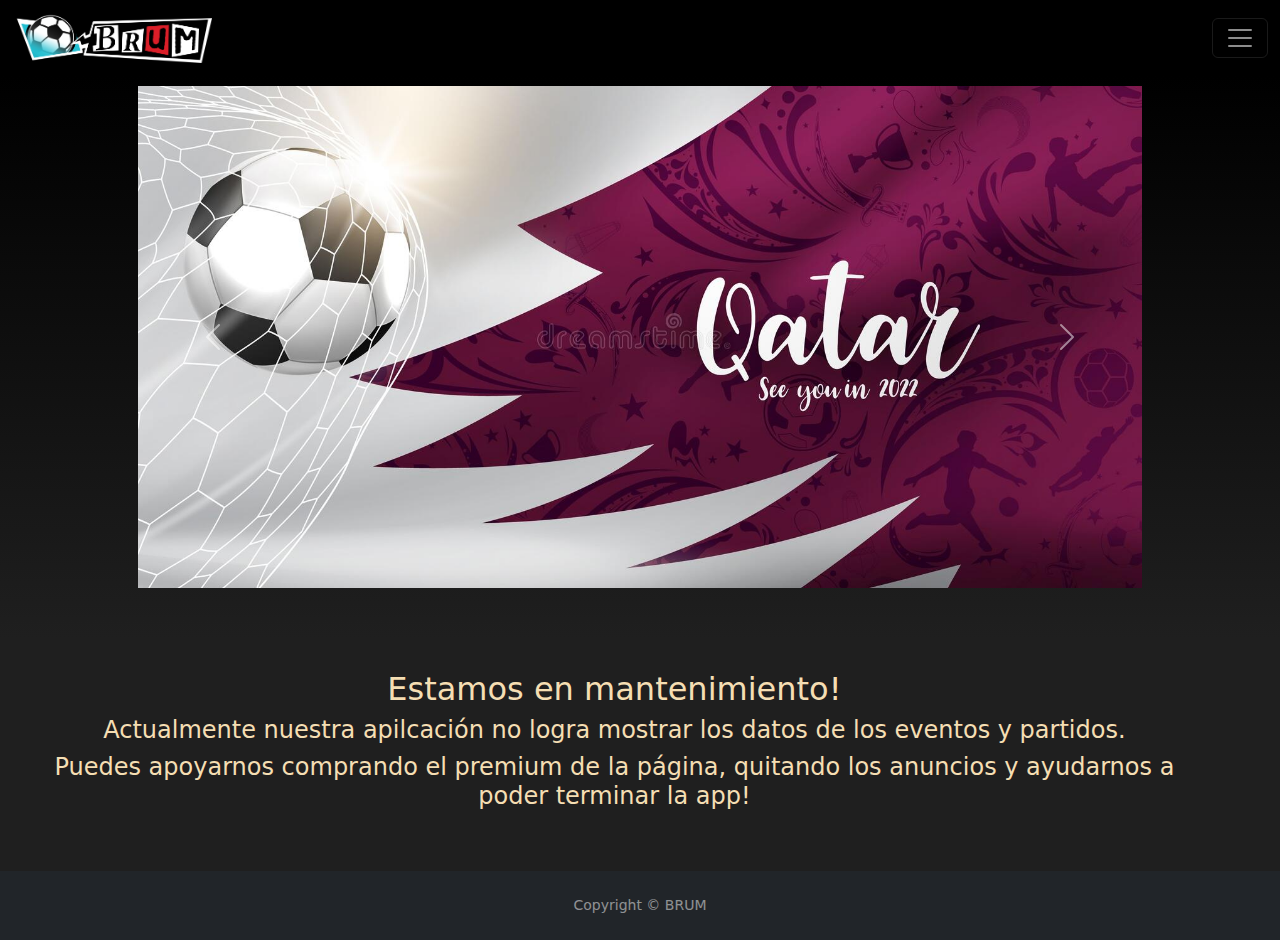
<file: vista/index.html>
<html>

<head>

  <title> BRUM </title>
  <meta charset="utf-8">
  <meta http-equiv="X-UA-Compatible" content="IE=edge">
  <meta name="viewport" content="width=device-width, initial-scale=1.0">
  <link rel="icon" type="image/x-icon" href="../assets/brum_imgs/FAVICON.png">
  <link rel="stylesheet" href="../lib/custom_styles/styleind.css">
  <link rel="stylesheet" href="../lib/css/bootstrap.min.css">

</head>


<body>

  <header>
    <nav class="navbar navbar-dark">
      <div class="container-fluid">
        <a class="navbar-brand" href="index.html">
          <img src="../assets/brum_imgs/logo.png" class="logo" alt="logo">
        </a>
        <button class="navbar-toggler" type="button" data-bs-toggle="offcanvas" data-bs-target="#offcanvasDarkNavbar"
          aria-controls="offcanvasDarkNavbar">
          <span class="navbar-toggler-icon"></span>
        </button>
        <div class="offcanvas offcanvas-end text-bg-dark" tabindex="-1" id="offcanvasDarkNavbar"
          aria-labelledby="offcanvasDarkNavbarLabel">
          <div class="offcanvas-header">
            <h5 class="offcanvas-title" id="offcanvasDarkNavbarLabel">BRUM</h5>
            <button type="button" class="btn-close btn-close-white" data-bs-dismiss="offcanvas"
              aria-label="Close"></button>
          </div>
          <div class="offcanvas-body">
            <ul class="navbar-nav justify-content-end flex-grow-1 pe-3">

              <div id="registrado" class="registrado">


              </div>
              <div id="reg2" class="">


                <li class="nav-item navhov">
                  <a class="nav-link" href="login.html">Iniciar sesion</a>
                 </li>
                 <li class="nav-item navhov">
                   <a class="nav-link" href="registration.html">Registrarse</a>
                    </li>


              </div>
              <hr>

              <li class="nav-item navhov">
                <a class="nav-link" href="#">INICIO</a>

                <li class="nav-item navhov">
                  <a class="nav-link" href="../vistaEn/index.html"><img style="width: 64px; height: 32px;"  src="../assets/brum_imgs/eng.png" alt="eng"></a>
                </li>

              </li>
              <li class="nav-item navhov">
                <a class="nav-link" href="comprar.html">COMPRAR PREMIUM</a>
              </li>
              <li class="nav-item navhov">
                <a class="nav-link" href="allevents.html">Todos los eventos</a>
              </li>
            </ul>
          </div>
        </div>
      </div>
    </nav>
  </header>


  <div class="inicio">

    <div class="novedades">

      <div id="carouselExampleFade" class="carousel slide carousel-fade" data-bs-ride="carousel">
        <div class="carousel-inner">
          <div class="carousel-item active">
            <img src="../assets/testimg/foto3.jpg" class="d-block w-100" alt="...">
          </div>
          <div class="carousel-item">
            <img src="../assets/testimg/foto2.jpg" class="d-block w-100" alt="...">
          </div>
          <div class="carousel-item">
            <img src="../assets/testimg/foto1.jpg" class="d-block w-100" alt="...">
          </div>
        </div>
        <button class="carousel-control-prev" type="button" data-bs-target="#carouselExampleFade" data-bs-slide="prev">
          <span class="carousel-control-prev-icon" aria-hidden="true"></span>
          <span class="visually-hidden">Previous</span>
        </button>
        <button class="carousel-control-next" type="button" data-bs-target="#carouselExampleFade" data-bs-slide="next">
          <span class="carousel-control-next-icon" aria-hidden="true"></span>
          <span class="visually-hidden">Next</span>
        </button>
      </div>

    </div>

  </div>

  <div class="principal">

    <div id="eventosmostrados" class="eventosmostrados">


    <h2> Estamos en mantenimiento! </h2>
    <h4>Actualmente nuestra apilcación no logra mostrar los datos de los eventos y partidos.</h4>
    <h4>Puedes apoyarnos comprando el premium de la página, quitando los anuncios y ayudarnos a poder terminar la app!</h4>
    

      
    </div>
    <div id="ads" class="ads">


      

    </div>

    <div class="sticky-footer">
      <footer id="sticky-footer" class="flex-shrink-0 py-4 bg-dark text-white-50">
        <div class="container text-center">
          <small>Copyright &copy; BRUM</small>
        </div>
      </footer>
    </div>

  </div>




  <script src="https://ajax.googleapis.com/ajax/libs/jquery/3.5.1/jquery.min.js"></script>
  <!-- Popper JS -->
  <script src="https://cdnjs.cloudflare.com/ajax/libs/popper.js/1.16.0/umd/popper.min.js"></script>
  <script src="../lib/js/bootstrap.min.js"></script>

  

  <script src="../modelo/adsload.js"></script>
  

  <script src="../modelo/session.js"></script>

</body>



</html>
</file>
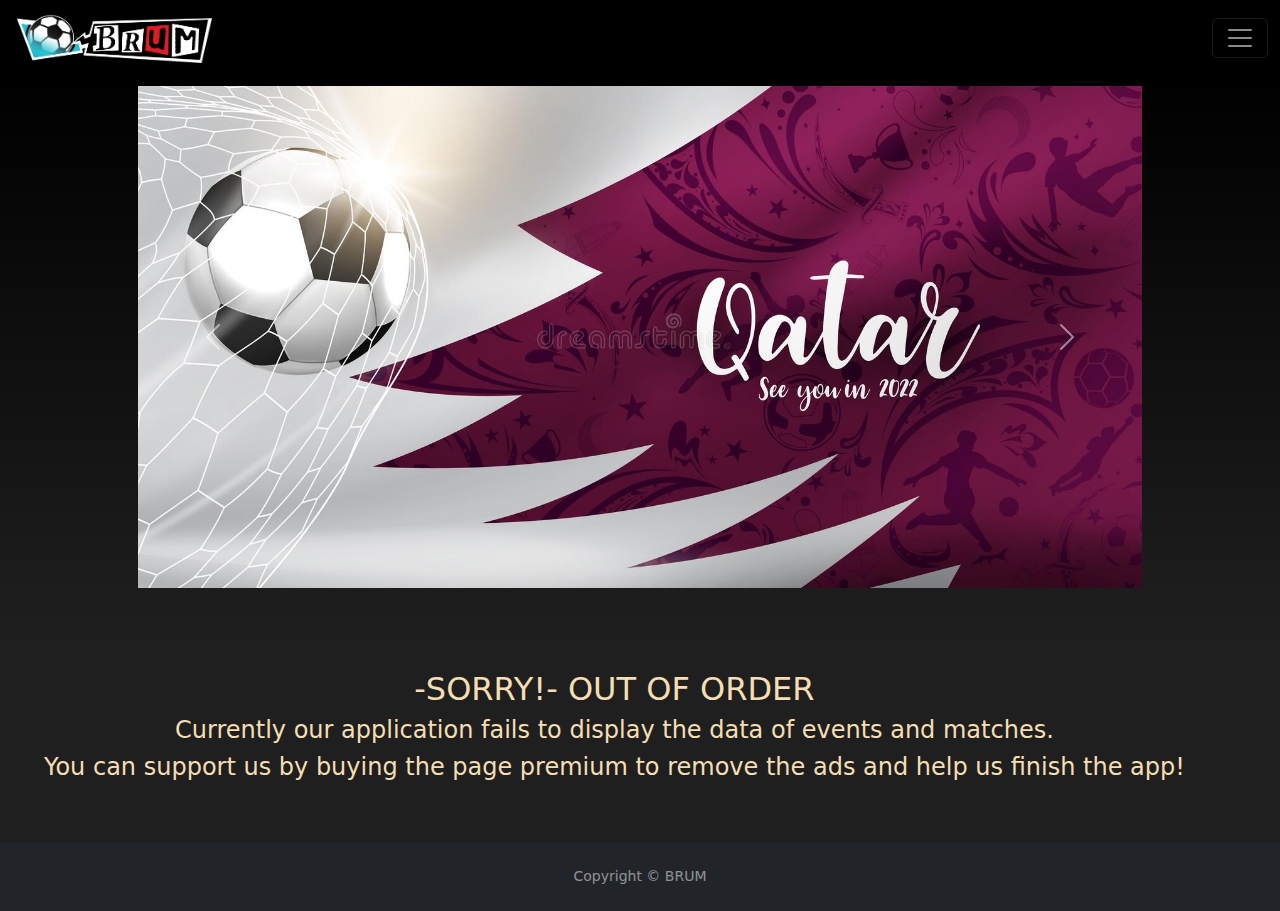
<file: vistaEn/index.html>
<html>

<head>

  <title> BRUM </title>
  <meta charset="utf-8">
  <meta http-equiv="X-UA-Compatible" content="IE=edge">
  <meta name="viewport" content="width=device-width, initial-scale=1.0">
  <link rel="icon" type="image/x-icon" href="../assets/brum_imgs/FAVICON.png">
  
  
  <link rel="stylesheet" href="../lib/custom_styles/styleind.css">
  <link rel="stylesheet" href="../lib/css/bootstrap.min.css">

</head>


<body>

  <header>
    <nav class="navbar navbar-dark">
      <div class="container-fluid">
        <a class="navbar-brand" href="index.html">
          <img src="../assets/brum_imgs/logo.png" class="logo" alt="logo">
        </a>
        <button class="navbar-toggler" type="button" data-bs-toggle="offcanvas" data-bs-target="#offcanvasDarkNavbar"
          aria-controls="offcanvasDarkNavbar">
          <span class="navbar-toggler-icon"></span>
        </button>
        <div class="offcanvas offcanvas-end text-bg-dark" tabindex="-1" id="offcanvasDarkNavbar"
          aria-labelledby="offcanvasDarkNavbarLabel">
          <div class="offcanvas-header">
            <h5 class="offcanvas-title" id="offcanvasDarkNavbarLabel">BRUM</h5>
            <button type="button" class="btn-close btn-close-white" data-bs-dismiss="offcanvas"
              aria-label="Close"></button>
          </div>
          <div class="offcanvas-body">
            <ul class="navbar-nav justify-content-end flex-grow-1 pe-3">

              <div id="registrado" class="registrado">



              </div>
              <div id="reg2" class="">


                <li class="nav-item navhov">
                  <a class="nav-link" href="login.html">Login</a>
                 </li>
                 <li class="nav-item navhov">
                   <a class="nav-link" href="registration.html">Sign Up</a>
                    </li>


              </div>
              <hr>


              <li class="nav-item navhov">
                <a class="nav-link" href="#">START</a>
              </li>

              <li class="nav-item navhov">
                <a class="nav-link" href="../vista/index.html"><img style="width: 64px; height: 32px;"  src="../assets/brum_imgs/esp.png" alt="eng"></a>
              </li>

              <li class="nav-item navhov">
                <a class="nav-link" href="comprar.html">GET PREMIUM!</a>
              </li>
              <li class="nav-item navhov">
                <a class="nav-link" href="allevents.html">All events</a>
              </li>
            </ul>
          </div>
        </div>
      </div>
    </nav>
  </header>


  <div class="inicio">

    <div class="novedades">

      <div id="carouselExampleFade" class="carousel slide carousel-fade" data-bs-ride="carousel">
        <div class="carousel-inner">
          <div class="carousel-item active">
            <img src="../assets/testimg/foto3.jpg" class="d-block w-100" alt="...">
          </div>
          <div class="carousel-item">
            <img src="../assets/testimg/foto2.jpg" class="d-block w-100" alt="...">
          </div>
          <div class="carousel-item">
            <img src="../assets/testimg/foto1.jpg" class="d-block w-100" alt="...">
          </div>
        </div>
        <button class="carousel-control-prev" type="button" data-bs-target="#carouselExampleFade" data-bs-slide="prev">
          <span class="carousel-control-prev-icon" aria-hidden="true"></span>
          <span class="visually-hidden">Previous</span>
        </button>
        <button class="carousel-control-next" type="button" data-bs-target="#carouselExampleFade" data-bs-slide="next">
          <span class="carousel-control-next-icon" aria-hidden="true"></span>
          <span class="visually-hidden">Next</span>
        </button>
      </div>

    </div>

  </div>

  <div class="principal">

    <div id="eventosmostrados" class="eventosmostrados">


     
      <h2> -SORRY!- OUT OF ORDER</h2>
      <h4>Currently our application fails to display the data of events and matches.</h4>
      <h4>You can support us by buying the page premium to remove the ads and help us finish the app!</h4>
    

      
    </div>
    <div id="ads" class="ads">


      

    </div>

    <div class="sticky-footer">
      <footer id="sticky-footer" class="flex-shrink-0 py-4 bg-dark text-white-50">
        <div class="container text-center">
          <small>Copyright &copy; BRUM</small>
        </div>
      </footer>
    </div>

  </div>




  <script src="https://ajax.googleapis.com/ajax/libs/jquery/3.5.1/jquery.min.js"></script>
  <!-- Popper JS -->
  <script src="https://cdnjs.cloudflare.com/ajax/libs/popper.js/1.16.0/umd/popper.min.js"></script>
  <script src="../lib/js/bootstrap.min.js"></script>

  

  <script src="../modelo/adsload.js"></script>
  

  <script src="../modelo/session.js"></script>

</body>


</html>
</file>
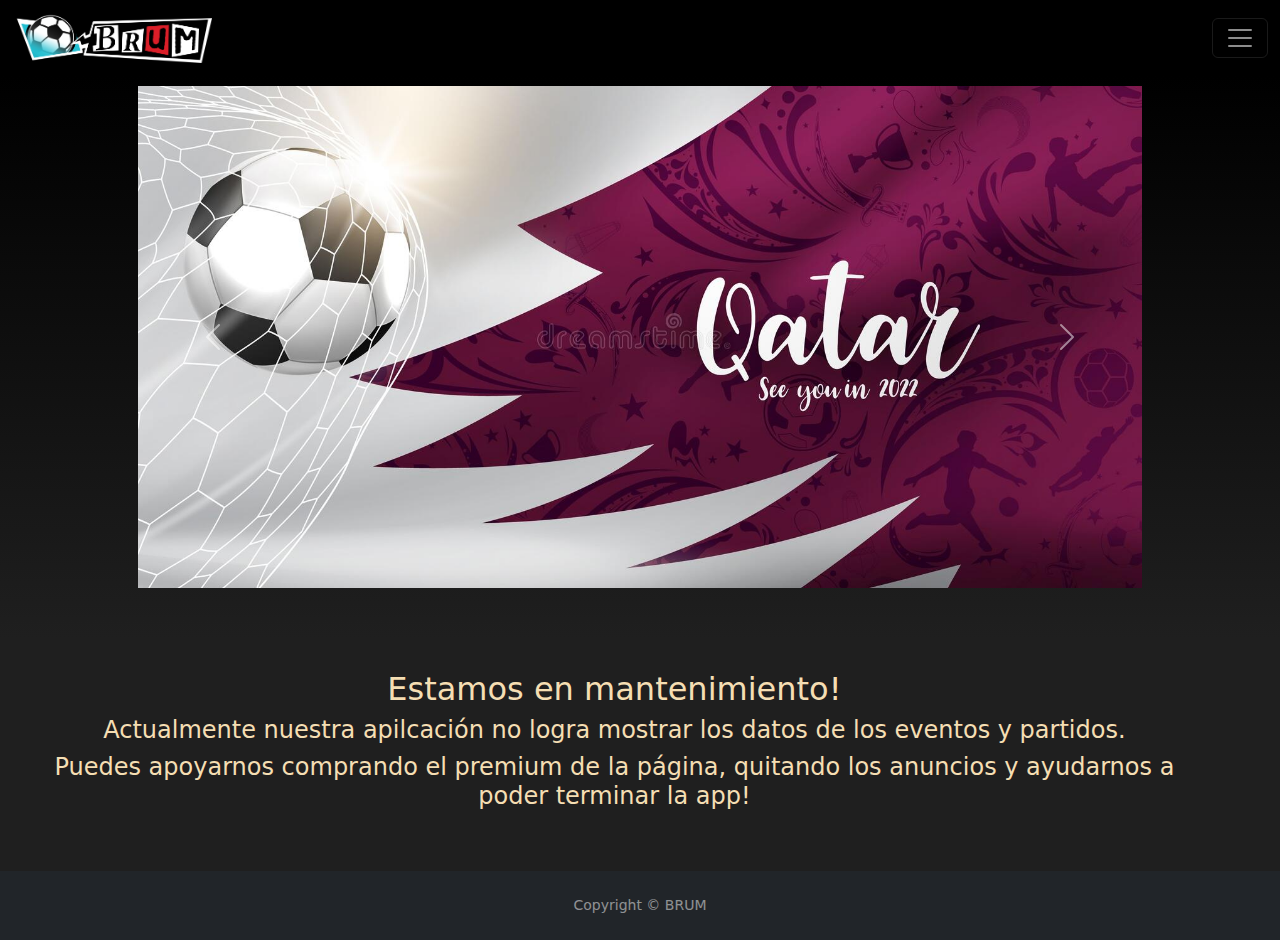
<file: vista/allevents.html>
<html>

<head>

  <title> BRUM </title>
  <meta charset="utf-8">
  <meta http-equiv="X-UA-Compatible" content="IE=edge">
  <meta name="viewport" content="width=device-width, initial-scale=1.0">
  <link rel="icon" type="image/x-icon" href="../assets/brum_imgs/FAVICON.png">
  <link rel="stylesheet" href="../lib/custom_styles/styleind.css">
  <link rel="stylesheet" href="../lib/css/bootstrap.min.css">

</head>


<body>

  <header>
    <nav class="navbar navbar-dark">
      <div class="container-fluid">
        <a class="navbar-brand" href="index.html">
          <img src="../assets/brum_imgs/logo.png" class="logo" alt="logo">
        </a>
        <button class="navbar-toggler" type="button" data-bs-toggle="offcanvas" data-bs-target="#offcanvasDarkNavbar"
          aria-controls="offcanvasDarkNavbar">
          <span class="navbar-toggler-icon"></span>
        </button>
        <div class="offcanvas offcanvas-end text-bg-dark" tabindex="-1" id="offcanvasDarkNavbar"
          aria-labelledby="offcanvasDarkNavbarLabel">
          <div class="offcanvas-header">
            <h5 class="offcanvas-title" id="offcanvasDarkNavbarLabel">BRUM</h5>
            <button type="button" class="btn-close btn-close-white" data-bs-dismiss="offcanvas"
              aria-label="Close"></button>
          </div>
          <div class="offcanvas-body">
            <ul class="navbar-nav justify-content-end flex-grow-1 pe-3">

              <div id="registrado" class="registrado">



              </div>
              <div id="reg2" class="">


                <li class="nav-item navhov">
                  <a class="nav-link" href="login.html">Iniciar sesion</a>
                 </li>
                 <li class="nav-item navhov">
                   <a class="nav-link" href="registration.html">Registrarse</a>
                    </li>


              </div>
              <hr>

              <li class="nav-item navhov">
                <a class="nav-link" href="#">INICIO</a>
              </li>
              <li class="nav-item navhov">
                <a class="nav-link" href="../vistaEn/index.html"><img style="width: 64px; height: 32px;"  src="../assets/brum_imgs/eng.png" alt="eng"></a>
              </li>
              <li class="nav-item navhov">
                <a class="nav-link" href="comprar.html">COMPRAR PREMIUM</a>
              </li>
              <li class="nav-item navhov">
                <a class="nav-link" href="allevents.html">Todos los eventos</a>
              </li>
            </ul>
          </div>
        </div>
      </div>
    </nav>
  </header>


  <div class="inicio">

    <div class="novedades">

      <div id="carouselExampleFade" class="carousel slide carousel-fade" data-bs-ride="carousel">
        <div class="carousel-inner">
          <div class="carousel-item active">
            <img src="../assets/testimg/foto3.jpg" class="d-block w-100" alt="...">
          </div>
          <div class="carousel-item">
            <img src="../assets/testimg/foto2.jpg" class="d-block w-100" alt="...">
          </div>
          <div class="carousel-item">
            <img src="../assets/testimg/foto1.jpg" class="d-block w-100" alt="...">
          </div>
        </div>
        <button class="carousel-control-prev" type="button" data-bs-target="#carouselExampleFade" data-bs-slide="prev">
          <span class="carousel-control-prev-icon" aria-hidden="true"></span>
          <span class="visually-hidden">Previous</span>
        </button>
        <button class="carousel-control-next" type="button" data-bs-target="#carouselExampleFade" data-bs-slide="next">
          <span class="carousel-control-next-icon" aria-hidden="true"></span>
          <span class="visually-hidden">Next</span>
        </button>
      </div>

    </div>

  </div>

  <div class="principal">

    <div id="eventosmostrados" class="eventosmostrados">


    
      <h2> Estamos en mantenimiento! </h2>
      <h4>Actualmente nuestra apilcación no logra mostrar los datos de los eventos y partidos.</h4>
      <h4>Puedes apoyarnos comprando el premium de la página, quitando los anuncios y ayudarnos a poder terminar la app!</h4>

      
    </div>
    <div id="ads" class="ads">


      

    </div>

    <div class="sticky-footer">
      <footer id="sticky-footer" class="flex-shrink-0 py-4 bg-dark text-white-50">
        <div class="container text-center">
          <small>Copyright &copy; BRUM</small>
        </div>
      </footer>
    </div>

  </div>




  <script src="https://ajax.googleapis.com/ajax/libs/jquery/3.5.1/jquery.min.js"></script>
  <!-- Popper JS -->
  <script src="https://cdnjs.cloudflare.com/ajax/libs/popper.js/1.16.0/umd/popper.min.js"></script>
  <script src="../lib/js/bootstrap.min.js"></script>

  

  <script src="../modelo/adsload.js"></script>

  <script src="../modelo/session.js"></script>

</body>



</html>
</file>
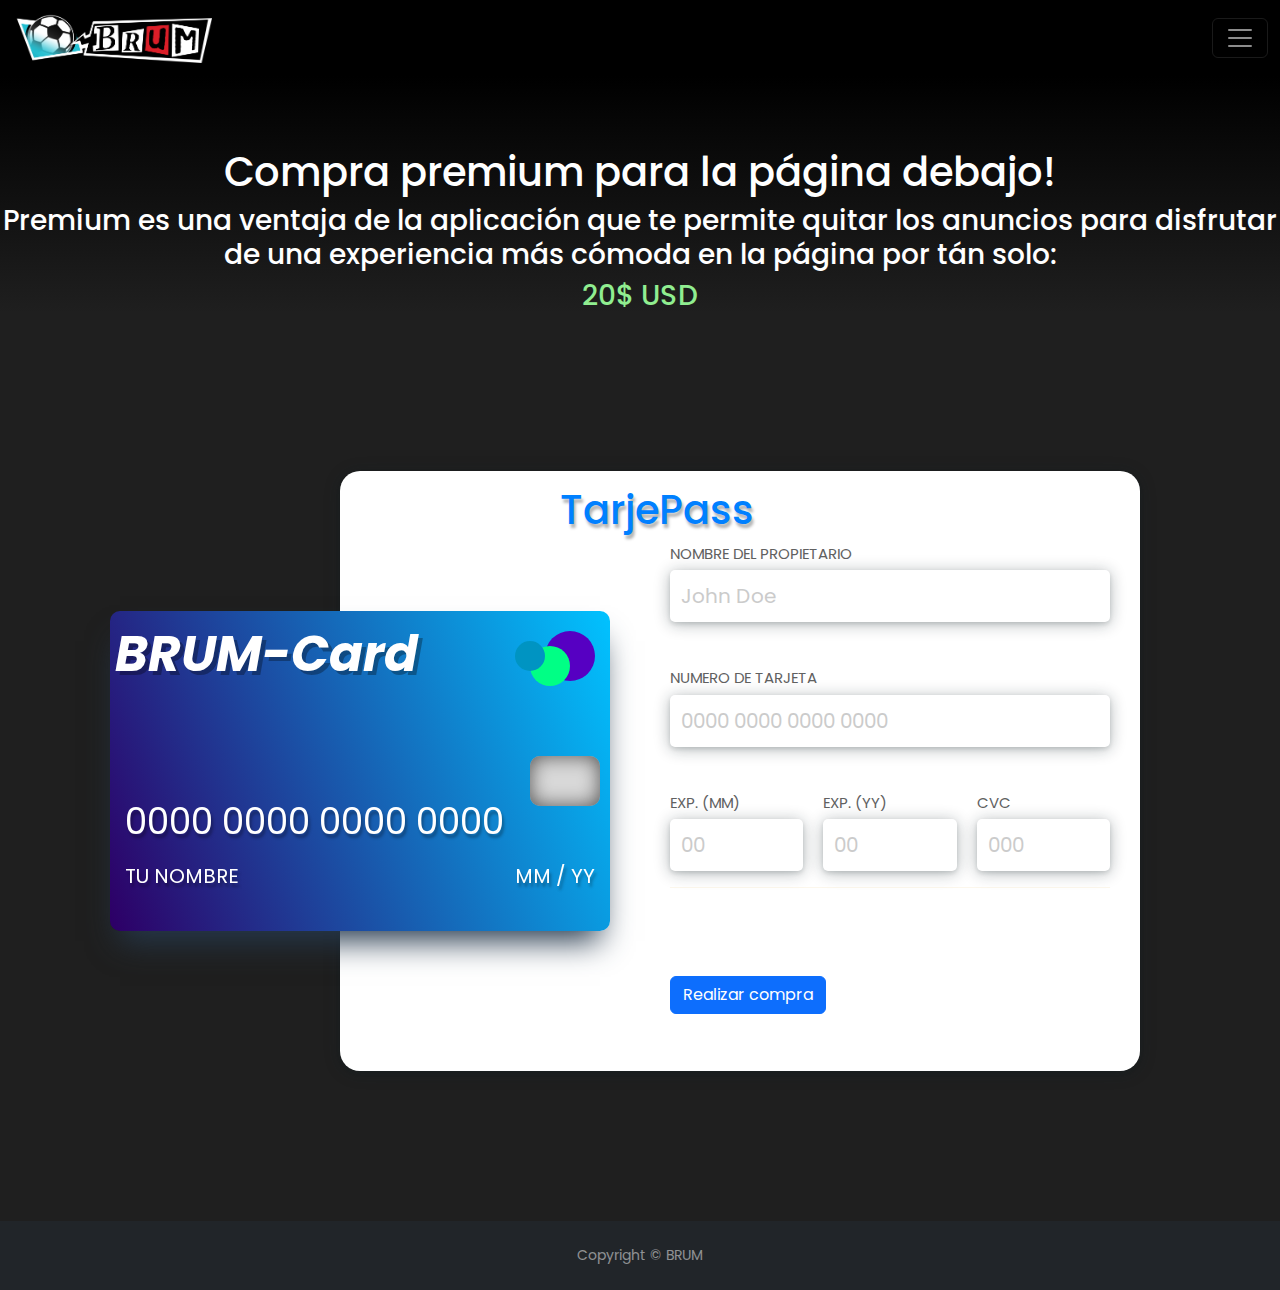
<file: vista/comprar.html>
<html>

<head>

  <title> BRUM </title>
  <meta charset="utf-8">
  <meta http-equiv="X-UA-Compatible" content="IE=edge">
  <meta name="viewport" content="width=device-width, initial-scale=1.0">
  <link rel="icon" type="image/x-icon" href="../assets/brum_imgs/FAVICON.png">
  <link rel="stylesheet" href="../lib/custom_styles/comprar.css">
  <link rel="stylesheet" href="../lib/custom_styles/styleind.css">
  <link rel="stylesheet" href="../lib/css/bootstrap.min.css">

</head>


<body>

  <header>
    <nav class="navbar navbar-dark">
      <div class="container-fluid">
        <a class="navbar-brand" href="index.html">
          <img src="../assets/brum_imgs/logo.png" class="logo" alt="logo">
        </a>
        <button class="navbar-toggler" type="button" data-bs-toggle="offcanvas" data-bs-target="#offcanvasDarkNavbar"
          aria-controls="offcanvasDarkNavbar">
          <span class="navbar-toggler-icon"></span>
        </button>
        <div class="offcanvas offcanvas-end text-bg-dark" tabindex="-1" id="offcanvasDarkNavbar"
          aria-labelledby="offcanvasDarkNavbarLabel">
          <div class="offcanvas-header">
            <h5 class="offcanvas-title" id="offcanvasDarkNavbarLabel">BRUM</h5>
            <button type="button" class="btn-close btn-close-white" data-bs-dismiss="offcanvas"
              aria-label="Close"></button>
          </div>
          <div class="offcanvas-body">
            <ul class="navbar-nav justify-content-end flex-grow-1 pe-3">

              <div id="registrado" class="registrado">



              </div>

              <div id="reg2" class="">


                <li class="nav-item navhov">
                  <a class="nav-link" href="login.html">Iniciar sesion</a>
                 </li>
                 <li class="nav-item navhov">
                   <a class="nav-link" href="registration.html">Registrarse</a>
                    </li>


              </div>

              <hr>

              <li class="nav-item navhov">
                <a class="nav-link" href="#">INICIO</a>
              </li>
              <li class="nav-item navhov">
                <a class="nav-link" href="../vistaEn/index.html"><img style="width: 64px; height: 32px;"  src="../assets/brum_imgs/eng.png" alt="eng"></a>
              </li>
              <li class="nav-item navhov">
                <a class="nav-link" href="comprar.php">COMPRAR PREMIUM</a>
              </li>
              <li class="nav-item navhov">
                <a class="nav-link" href="allevents.php">Todos los eventos</a>
              </li>
            </ul>
          </div>
        </div>
      </div>
    </nav>
  </header>


  <div class="inicio">


    <br>
    <br>
    <br>
    <h1 style="color: white; text-align: center;">Compra premium para la página debajo!</h1>
    <h3 style="color: white; text-align: center;">Premium es una ventaja de la aplicación que te permite quitar los anuncios para disfrutar
       de una experiencia más cómoda en la página por tán solo: </h3><h3 style="color: lightgreen; text-align: center;">20$ USD</h3>
    
  </div>

  <div id="mostrar" class="mostrar">

    
  </div>

  <div class="principal">
    <div class="tarjeta">
      <div class="cc__main__container">
        <div class="form__container">
          <h1 class="header">TarjePass</h1>

          <div class="card__main">
            <div class="Front_card">
              <div class="top_card">
                <span class="visa">BRUM-Card</span>
                <div class="logo">
                  <span></span>
                  <span></span>
                  <span></span>
                </div>
              </div>
              <div class="middle_card">
                <span class="chip"></span>
                <div class="card_number">0000 0000 0000 0000</div>
              </div>
              <div class="bottom_card">
                <div class="card_info">
                  <div class="card_holder_name">Tu nombre</div>
                </div>
                <div class="card_info">
                  <div class="card_holder_info">
                    <span class="expire_month">MM</span>
                    <span>/</span>
                    <span class="expire_year">YY</span>
                  </div>
                </div>
              </div>
            </div>
            <div class="back_card">
              <div class="top_card">
                <span class="black_strip"></span>
                <div class="cvc_strip">
                  <span class="cvc_number">000</span>
                </div>
              </div>
              <div class="bottom_card">
                <div class="flex">
                  <span class="sticker"></span>
                  <div class="logo1">
                    <span></span>
                    <span></span>
                    <span></span>
                  </div>
                </div>
              </div>
            </div>

          </div>
          <form  method="post">
            <div class="inputBox">
              <span>nombre del propietario</span>
              <input type="text" maxlength="30" class="card-holder-input" placeholder="John Doe" required/>
            </div>
            <div class="inputBox">
              <span>numero de tarjeta</span>
              <input type="text" maxlength="16" class="card-number-input" placeholder="0000 0000 0000 0000" required/>
            </div>

            <div class="multi__box">
              <div class="inputBox">
                <span>exp. (MM)</span>
                <input type="text" maxlength="2" class="card-month-input" placeholder="00" required/>
              </div>
              <div class="inputBox">
                <span>exp. (YY)</span>
                <input type="text" maxlength="2" class="card-year-input" placeholder="00" required/>
              </div>
              <div class="inputBox">
                <span>CVC</span>
                <input type="text" maxlength="3" class="card-cvc-input" placeholder="000" required/>
              </div>
            </div>
               

              <hr>
              <br>
              <br>
              <br>
         
              <input type="button" class="btn btn-primary" name="formC" id="formC" value="Realizar compra">
             

          </form>
        </div>
      </div>

    </div>

    <div class="sticky-footer">
      <footer id="sticky-footer" class="flex-shrink-0 py-4 bg-dark text-white-50">
        <div class="container text-center">
          <small>Copyright &copy; BRUM</small>
        </div>
      </footer>
    </div>

  </div>




  <script src="https://ajax.googleapis.com/ajax/libs/jquery/3.5.1/jquery.min.js"></script>
  <!-- Popper JS -->
  <script src="https://cdnjs.cloudflare.com/ajax/libs/popper.js/1.16.0/umd/popper.min.js"></script>
  <script src="../lib/js/bootstrap.min.js"></script>
  <script src="../modelo/session.js"></script>
  <script src="../modelo/sessionCom.js"></script>

  <script src="../lib/customjs/compraf.js"></script>



</body>



</html>
</file>
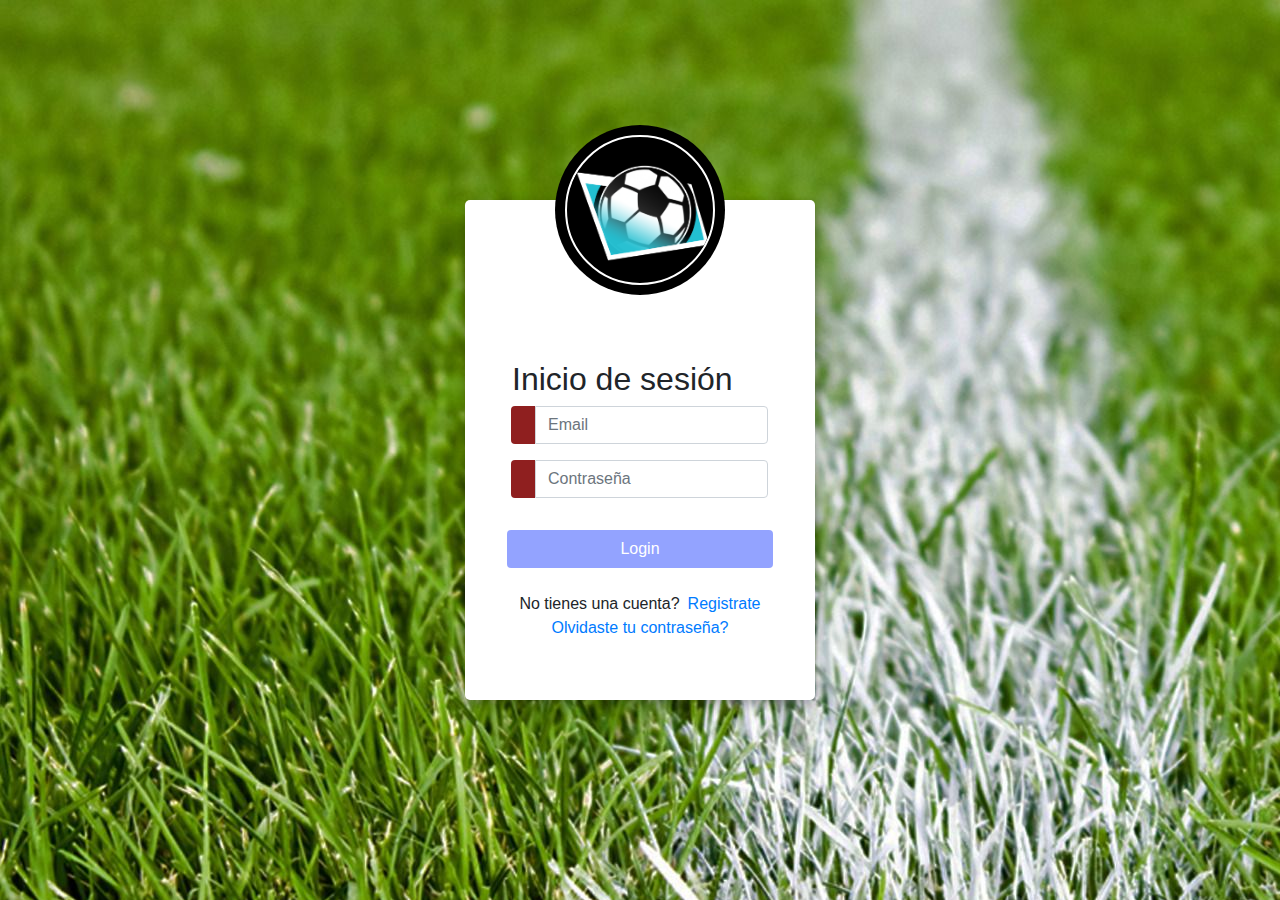
<file: vista/login.html>
<!DOCTYPE html>
<html>

<head>
	<title>BRUM Login</title>

	<meta charset="UTF-8" lang="es"> 

	<link rel="icon" type="image/x-icon" href="../assets/brum_imgs/FAVICON.png">
	<link rel="stylesheet" type="text/css" href="https://stackpath.bootstrapcdn.com/bootstrap/4.3.1/css/bootstrap.min.css">
	<link rel="stylesheet" href="https://use.fontawesome.com/releases/v5.8.1/css/all.css" integrity="sha384-50oBUHEmvpQ+1lW4y57PTFmhCaXp0ML5d60M1M7uH2+nqUivzIebhndOJK28anvf" crossorigin="anonymous">
	
	<link rel="stylesheet" type="text/css" href="../lib/custom_styles/styleslog.css">
</head>

<body>
	<div class="container h-100">
		<div class="d-flex justify-content-center h-100">
			<div class="user_card">
				<div class="d-flex justify-content-center">
					<div class="brand_logo_container">
						<img src="../assets/brum_imgs/FAVICON.png" class="brand_logo" alt="Logo de brum">
					</div>
				</div>
				<div class="d-flex justify-content-center form_container">
					
					<form>
					<h2>Inicio de sesión</h2>
						<div class="input-group mb-3">
							<div class="input-group-append">
								<span class="input-group-text"><i class="fas fa-user"></i></span>
							</div>
							<input type="text" name="username" id="username" placeholder="Email" class="form-control input_user" required>
						</div>
						<div class="input-group mb-2">
							<div class="input-group-append">
								<span class="input-group-text"><i class="fas fa-key"></i></span>
							</div>
							<input type="password" name="password" id="password" placeholder="Contraseña" class="form-control input_pass" required>
						</div>
						<div class="form-group">
						
						</div>
				</div>
				<div class="d-flex justify-content-center mt-3 login_container">
					<button type="button" name="button" id="login" class="btn login_btn">Login</button>
				</div>
				</form>
				<div class="mt-4">
					<div class="d-flex justify-content-center links">
						No tienes una cuenta? <a href="registration.php" class="ml-2">Registrate</a>
					</div>
					<div class="d-flex justify-content-center">
						<a href="#">Olvidaste tu contraseña?</a>
					</div>
				</div>
			</div>
		</div>
	</div>
	<script src="http://code.jquery.com/jquery-3.3.1.min.js" integrity="sha256-FgpCb/KJQlLNfOu91ta32o/NMZxltwRo8QtmkMRdAu8=" crossorigin="anonymous"></script>
	<script type="text/javascript" src="https://stackpath.bootstrapcdn.com/bootstrap/4.3.1/js/bootstrap.min.js"></script>
	<script src="../modelo/session.js"></script>
	
	<script>
		$(function() {
			$('#login').click(function(e) {

				var valid = this.form.checkValidity();

				if (valid) {
					var username = $('#username').val();
					var password = $('#password').val();
				}

				e.preventDefault();

				$.ajax({
					type: 'POST',
					url: '../users/jslogin.php',
					data: {
						username: username,
						password: password
					},
					success: function(data) {
						alert(data);
						if ($.trim(data) === "Ingresado correctamente") {
							setTimeout(' window.location.href =  "index.html"', 1);
						}
					},
					error: function(data) {
						alert('')
						
					}
				});

			});
		});
	</script>
</body>

</html>
</file>
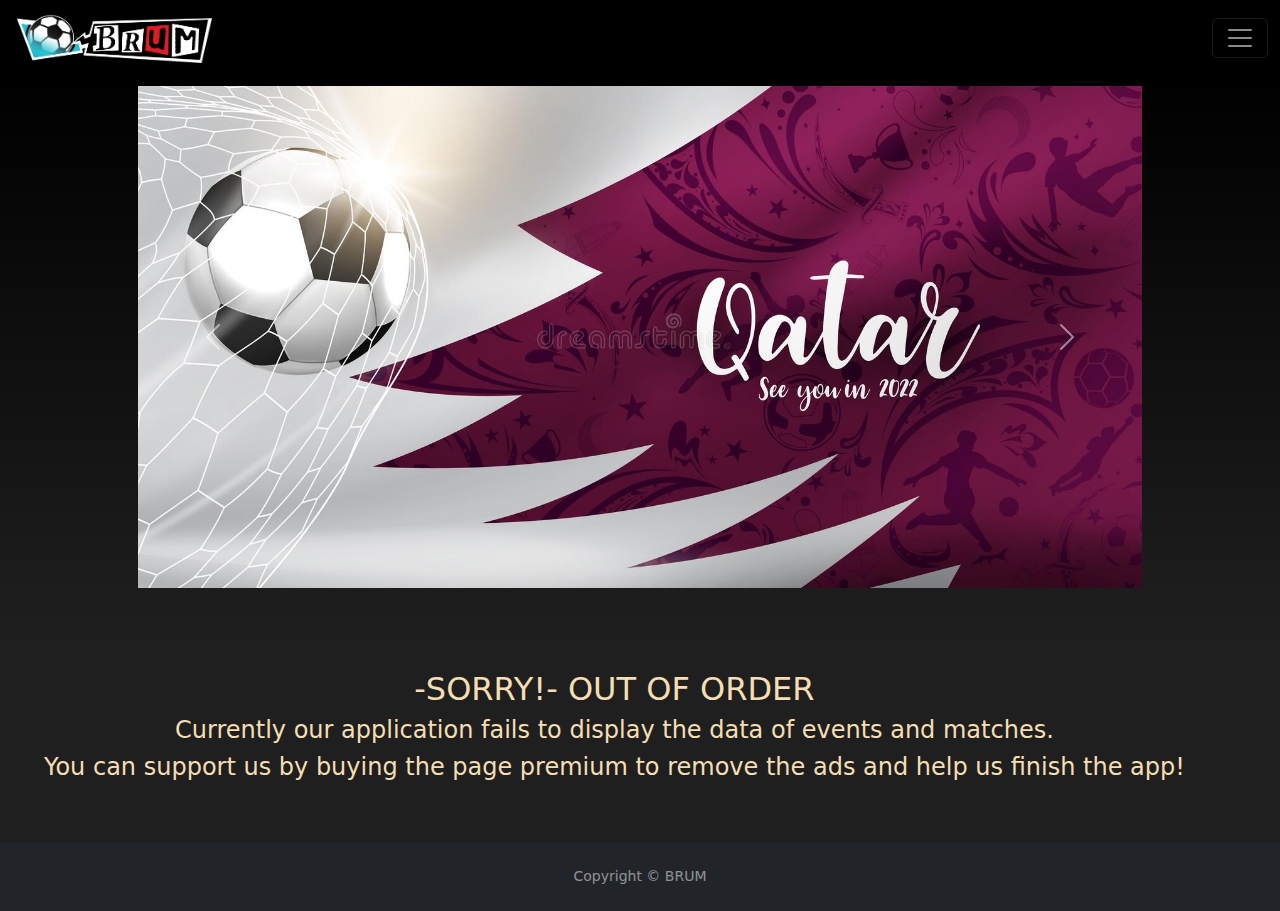
<file: vistaEn/allevents.html>
<html>

<head>

  <title> BRUM </title>
  <meta charset="utf-8">
  <meta http-equiv="X-UA-Compatible" content="IE=edge">
  <meta name="viewport" content="width=device-width, initial-scale=1.0">
  <link rel="icon" type="image/x-icon" href="../assets/brum_imgs/FAVICON.png">
  <link rel="stylesheet" href="../lib/custom_styles/styleind.css">
  <link rel="stylesheet" href="../lib/css/bootstrap.min.css">

</head>


<body>

  <header>
    <nav class="navbar navbar-dark">
      <div class="container-fluid">
        <a class="navbar-brand" href="index.html">
          <img src="../assets/brum_imgs/logo.png" class="logo" alt="logo">
        </a>
        <button class="navbar-toggler" type="button" data-bs-toggle="offcanvas" data-bs-target="#offcanvasDarkNavbar"
          aria-controls="offcanvasDarkNavbar">
          <span class="navbar-toggler-icon"></span>
        </button>
        <div class="offcanvas offcanvas-end text-bg-dark" tabindex="-1" id="offcanvasDarkNavbar"
          aria-labelledby="offcanvasDarkNavbarLabel">
          <div class="offcanvas-header">
            <h5 class="offcanvas-title" id="offcanvasDarkNavbarLabel">BRUM</h5>
            <button type="button" class="btn-close btn-close-white" data-bs-dismiss="offcanvas"
              aria-label="Close"></button>
          </div>
          <div class="offcanvas-body">
            <ul class="navbar-nav justify-content-end flex-grow-1 pe-3">

              <div id="registrado" class="registrado">



              </div>
              <div id="reg2" class="">


                <li class="nav-item navhov">
                  <a class="nav-link" href="login.html">Login</a>
                 </li>
                 <li class="nav-item navhov">
                   <a class="nav-link" href="registration.html">Sign Up</a>
                    </li>


              </div>


              <hr>

              <li class="nav-item navhov">
                <a class="nav-link" href="#">START</a>
              </li>
              <li class="nav-item navhov">
                <a class="nav-link" href="../vista/index.html"><img style="width: 64px; height: 32px;"  src="../assets/brum_imgs/esp.png" alt="eng"></a>
              </li>
              <li class="nav-item navhov">
                <a class="nav-link" href="comprar.html">GET PREMIUM</a>
              </li>
              <li class="nav-item navhov">
                <a class="nav-link" href="allevents.html">ALL EVENTS</a>
              </li>
            </ul>
          </div>
        </div>
      </div>
    </nav>
  </header>


  <div class="inicio">

    <div class="novedades">

      <div id="carouselExampleFade" class="carousel slide carousel-fade" data-bs-ride="carousel">
        <div class="carousel-inner">
          <div class="carousel-item active">
            <img src="../assets/testimg/foto3.jpg" class="d-block w-100" alt="...">
          </div>
          <div class="carousel-item">
            <img src="../assets/testimg/foto2.jpg" class="d-block w-100" alt="...">
          </div>
          <div class="carousel-item">
            <img src="../assets/testimg/foto1.jpg" class="d-block w-100" alt="...">
          </div>
        </div>
        <button class="carousel-control-prev" type="button" data-bs-target="#carouselExampleFade" data-bs-slide="prev">
          <span class="carousel-control-prev-icon" aria-hidden="true"></span>
          <span class="visually-hidden">Previous</span>
        </button>
        <button class="carousel-control-next" type="button" data-bs-target="#carouselExampleFade" data-bs-slide="next">
          <span class="carousel-control-next-icon" aria-hidden="true"></span>
          <span class="visually-hidden">Next</span>
        </button>
      </div>

    </div>

  </div>

  <div class="principal">

    <div id="eventosmostrados" class="eventosmostrados">


    
      <h2> -SORRY!- OUT OF ORDER</h2>
      <h4>Currently our application fails to display the data of events and matches.</h4>
      <h4>You can support us by buying the page premium to remove the ads and help us finish the app!</h4>

      
    </div>
    <div id="ads" class="ads">


      

    </div>

    <div class="sticky-footer">
      <footer id="sticky-footer" class="flex-shrink-0 py-4 bg-dark text-white-50">
        <div class="container text-center">
          <small>Copyright &copy; BRUM</small>
        </div>
      </footer>
    </div>

  </div>




  <script src="https://ajax.googleapis.com/ajax/libs/jquery/3.5.1/jquery.min.js"></script>
  <!-- Popper JS -->
  <script src="https://cdnjs.cloudflare.com/ajax/libs/popper.js/1.16.0/umd/popper.min.js"></script>
  <script src="../lib/js/bootstrap.min.js"></script>

  

  <script src="../modelo/adsload.js"></script>

  <script src="../modelo/session.js"></script>

</body>



</html>
</file>
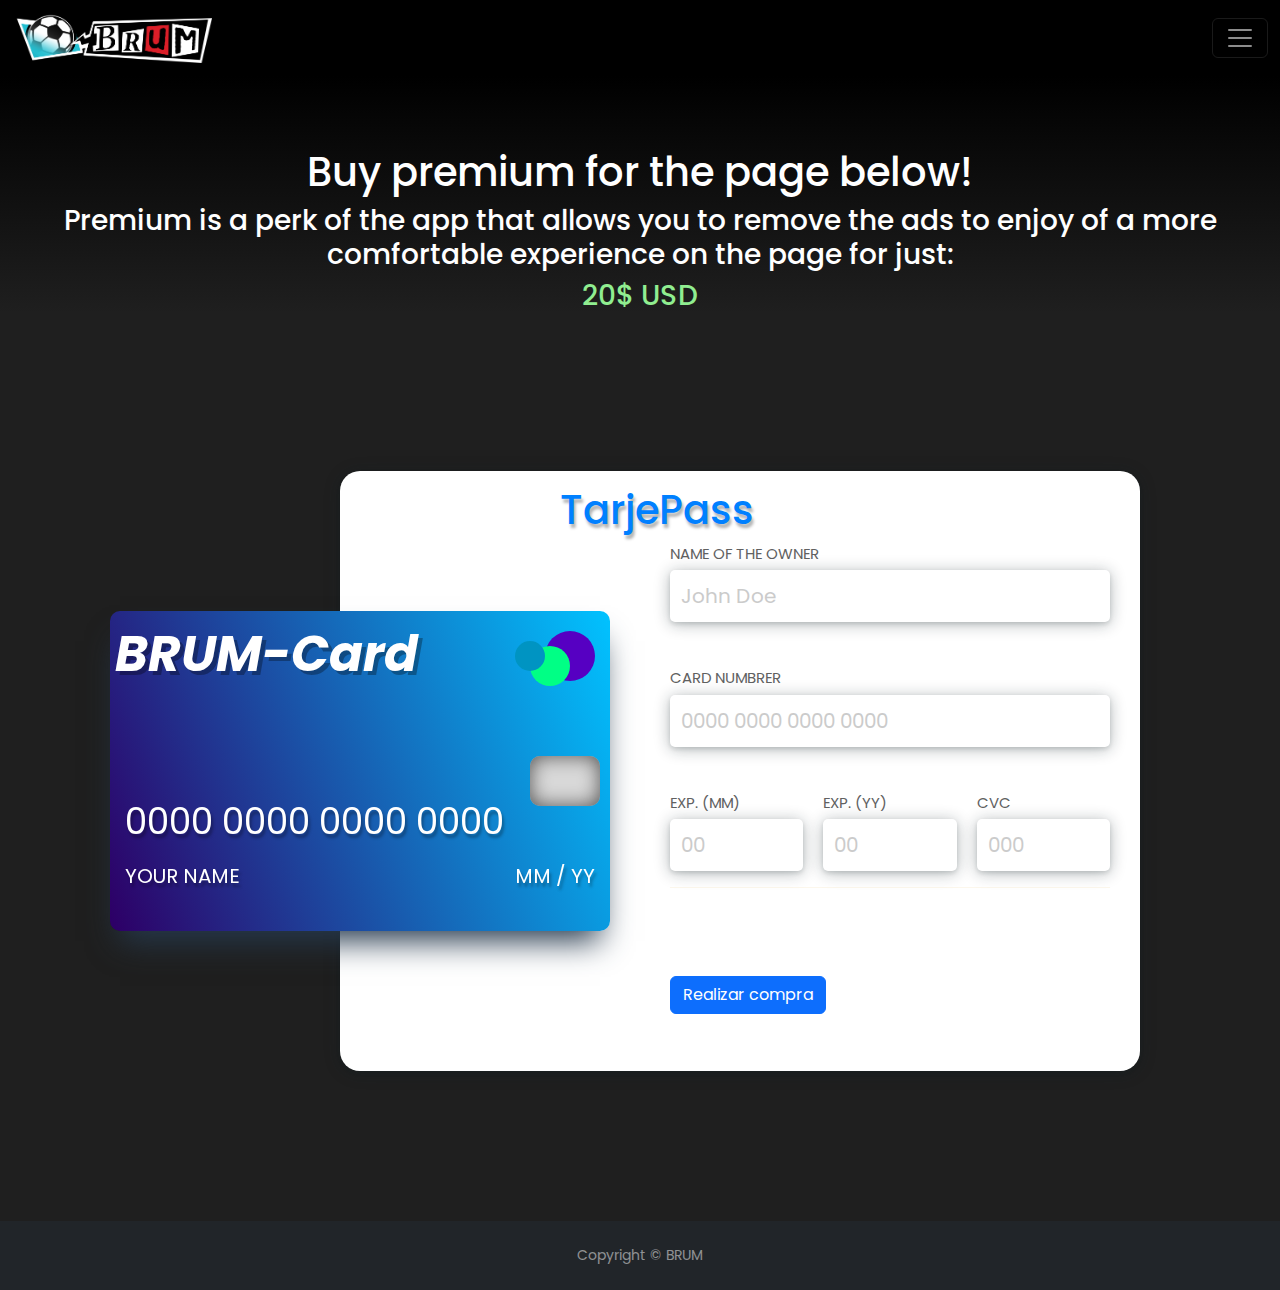
<file: vistaEn/comprar.html>
<html>

<head>

  <title> BRUM </title>
  <meta charset="utf-8">
  <meta http-equiv="X-UA-Compatible" content="IE=edge">
  <meta name="viewport" content="width=device-width, initial-scale=1.0">
  <link rel="icon" type="image/x-icon" href="../assets/brum_imgs/FAVICON.png">
  <link rel="stylesheet" href="../lib/custom_styles/comprar.css">
  <link rel="stylesheet" href="../lib/custom_styles/styleind.css">
  <link rel="stylesheet" href="../lib/css/bootstrap.min.css">

</head>


<body>

  <header>
    <nav class="navbar navbar-dark">
      <div class="container-fluid">
        <a class="navbar-brand" href="index.html">
          <img src="../assets/brum_imgs/logo.png" class="logo" alt="logo">
        </a>
        <button class="navbar-toggler" type="button" data-bs-toggle="offcanvas" data-bs-target="#offcanvasDarkNavbar"
          aria-controls="offcanvasDarkNavbar">
          <span class="navbar-toggler-icon"></span>
        </button>
        <div class="offcanvas offcanvas-end text-bg-dark" tabindex="-1" id="offcanvasDarkNavbar"
          aria-labelledby="offcanvasDarkNavbarLabel">
          <div class="offcanvas-header">
            <h5 class="offcanvas-title" id="offcanvasDarkNavbarLabel">BRUM</h5>
            <button type="button" class="btn-close btn-close-white" data-bs-dismiss="offcanvas"
              aria-label="Close"></button>
          </div>
          <div class="offcanvas-body">
            <ul class="navbar-nav justify-content-end flex-grow-1 pe-3">

              <div id="registrado" class="registrado">



              </div>
              <div id="reg2" class="">


                <li class="nav-item navhov">
                  <a class="nav-link" href="login.html">Login</a>
                 </li>
                 <li class="nav-item navhov">
                   <a class="nav-link" href="registration.html">Sign Up</a>
                    </li>


              </div>

              <hr>

          
              <li class="nav-item navhov">
                <a class="nav-link" href="index.html">START</a>
              </li>

              <li class="nav-item navhov">
                <a class="nav-link" href="../vista/index.html"><img style="width: 64px; height: 32px;"  src="../assets/brum_imgs/esp.png" alt="eng"></a>
              </li>

              <li class="nav-item navhov">
                <a class="nav-link" href="comprar.html">GET PREMIUM!</a>
              </li>
              <li class="nav-item navhov">
                <a class="nav-link" href="allevents.html">All events</a>
              </li>
            </ul>
          </div>
        </div>
      </div>
    </nav>
  </header>


  <div class="inicio">


    <br>
    <br>
    <br>
    <h1 style="color: white; text-align: center;">Buy premium for the page below!</h1>
    <h3 style="color: white; text-align: center;">Premium is a perk of the app that allows you to remove the ads to enjoy
      of a more comfortable experience on the page for just:</h3><h3 style="color: lightgreen; text-align: center;">20$ USD</h3>
    
  </div>

  <div id="mostrar" class="mostrar">

    
  </div>

  <div class="principal">
    <div class="tarjeta">
      <div class="cc__main__container">
        <div class="form__container">
          <h1 class="header">TarjePass</h1>

          <div class="card__main">
            <div class="Front_card">
              <div class="top_card">
                <span class="visa">BRUM-Card</span>
                <div class="logo">
                  <span></span>
                  <span></span>
                  <span></span>
                </div>
              </div>
              <div class="middle_card">
                <span class="chip"></span>
                <div class="card_number">0000 0000 0000 0000</div>
              </div>
              <div class="bottom_card">
                <div class="card_info">
                  <div class="card_holder_name">Your name</div>
                </div>
                <div class="card_info">
                  <div class="card_holder_info">
                    <span class="expire_month">MM</span>
                    <span>/</span>
                    <span class="expire_year">YY</span>
                  </div>
                </div>
              </div>
            </div>
            <div class="back_card">
              <div class="top_card">
                <span class="black_strip"></span>
                <div class="cvc_strip">
                  <span class="cvc_number">000</span>
                </div>
              </div>
              <div class="bottom_card">
                <div class="flex">
                  <span class="sticker"></span>
                  <div class="logo1">
                    <span></span>
                    <span></span>
                    <span></span>
                  </div>
                </div>
              </div>
            </div>

          </div>
          <form  method="post">
            <div class="inputBox">
              <span>Name of the owner</span>
              <input type="text" maxlength="30" class="card-holder-input" placeholder="John Doe" required/>
            </div>
            <div class="inputBox">
              <span>Card numbrer</span>
              <input type="text" maxlength="16" class="card-number-input" placeholder="0000 0000 0000 0000" required/>
            </div>

            <div class="multi__box">
              <div class="inputBox">
                <span>exp. (MM)</span>
                <input type="text" maxlength="2" class="card-month-input" placeholder="00" required/>
              </div>
              <div class="inputBox">
                <span>exp. (YY)</span>
                <input type="text" maxlength="2" class="card-year-input" placeholder="00" required/>
              </div>
              <div class="inputBox">
                <span>CVC</span>
                <input type="text" maxlength="3" class="card-cvc-input" placeholder="000" required/>
              </div>
            </div>
               

              <hr>
              <br>
              <br>
              <br>
         
              <input type="button" class="btn btn-primary" name="formC" id="formC" value="Realizar compra">
             

          </form>
        </div>
      </div>

    </div>

    <div class="sticky-footer">
      <footer id="sticky-footer" class="flex-shrink-0 py-4 bg-dark text-white-50">
        <div class="container text-center">
          <small>Copyright &copy; BRUM</small>
        </div>
      </footer>
    </div>

  </div>




  <script src="https://ajax.googleapis.com/ajax/libs/jquery/3.5.1/jquery.min.js"></script>
  <!-- Popper JS -->
  <script src="https://cdnjs.cloudflare.com/ajax/libs/popper.js/1.16.0/umd/popper.min.js"></script>
  <script src="../lib/js/bootstrap.min.js"></script>
  <script src="../modelo/session.js"></script>
  <script src="../modelo/sessionCom.js"></script>

  <script src="../lib/customjs/compraf.js"></script>



</body>



</html>
</file>
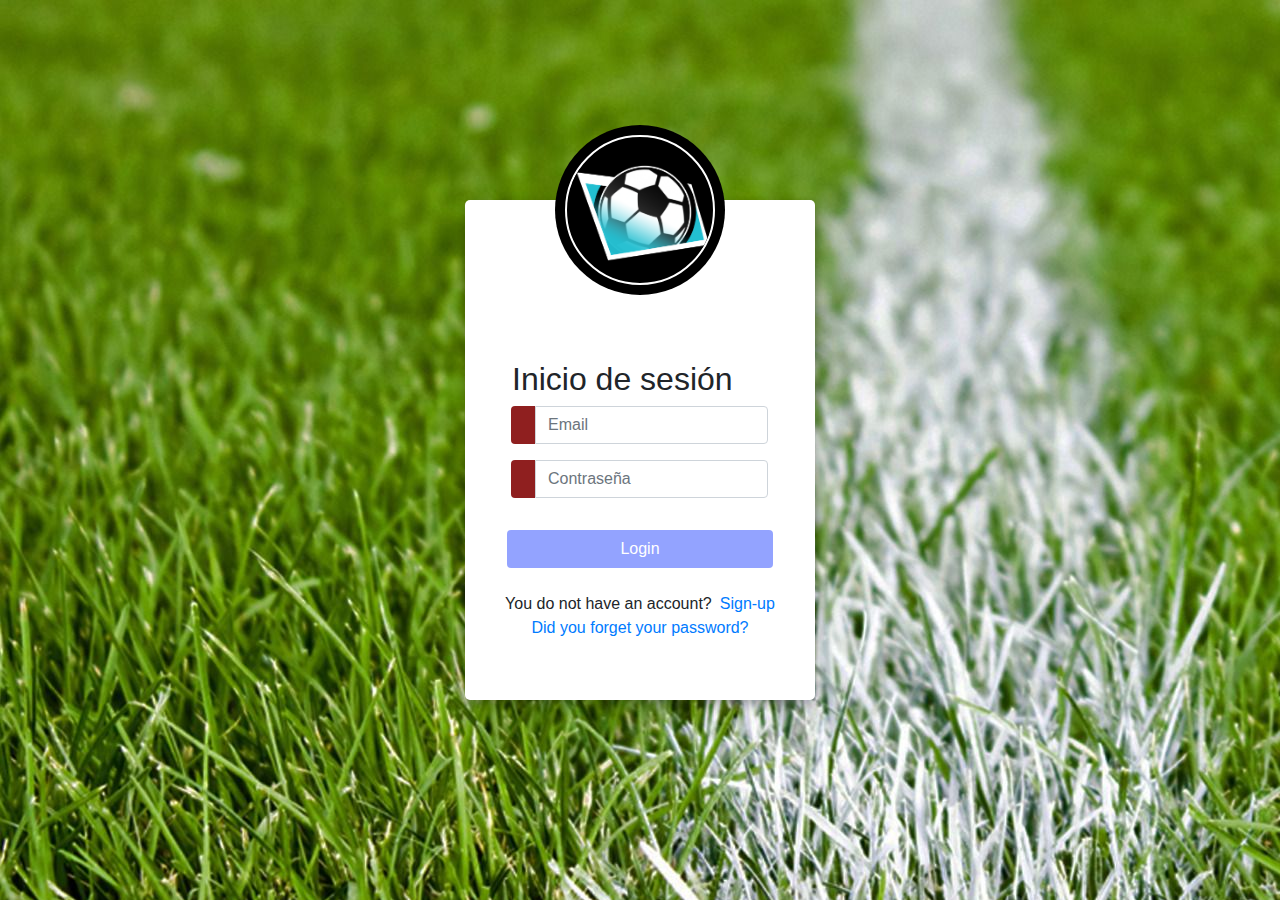
<file: vistaEn/login.html>
<!DOCTYPE html>
<html>

<head>
	<title>BRUM Login</title>

	<meta charset="UTF-8" lang="es"> 

	<link rel="icon" type="image/x-icon" href="../assets/brum_imgs/FAVICON.png">
	<link rel="stylesheet" type="text/css" href="https://stackpath.bootstrapcdn.com/bootstrap/4.3.1/css/bootstrap.min.css">
	<link rel="stylesheet" href="https://use.fontawesome.com/releases/v5.8.1/css/all.css" integrity="sha384-50oBUHEmvpQ+1lW4y57PTFmhCaXp0ML5d60M1M7uH2+nqUivzIebhndOJK28anvf" crossorigin="anonymous">
	
	<link rel="stylesheet" type="text/css" href="../lib/custom_styles/styleslog.css">
</head>

<body>
	<div class="container h-100">
		<div class="d-flex justify-content-center h-100">
			<div class="user_card">
				<div class="d-flex justify-content-center">
					<div class="brand_logo_container">
						<img src="../assets/brum_imgs/FAVICON.png" class="brand_logo" alt="Logo de brum">
					</div>
				</div>
				<div class="d-flex justify-content-center form_container">
					
					<form>
					<h2>Inicio de sesión</h2>
						<div class="input-group mb-3">
							<div class="input-group-append">
								<span class="input-group-text"><i class="fas fa-user"></i></span>
							</div>
							<input type="text" name="username" id="username" placeholder="Email" class="form-control input_user" required>
						</div>
						<div class="input-group mb-2">
							<div class="input-group-append">
								<span class="input-group-text"><i class="fas fa-key"></i></span>
							</div>
							<input type="password" name="password" id="password" placeholder="Contraseña" class="form-control input_pass" required>
						</div>
						<div class="form-group">
						
						</div>
				</div>
				<div class="d-flex justify-content-center mt-3 login_container">
					<button type="button" name="button" id="login" class="btn login_btn">Login</button>
				</div>
				</form>
				<div class="mt-4">
					<div class="d-flex justify-content-center links">
						You do not have an account? <a href="registration.php" class="ml-2">Sign-up</a>
					</div>
					<div class="d-flex justify-content-center">
						<a href="#">Did you forget your password?</a>
					</div>
				</div>
			</div>
		</div>
	</div>
	<script src="http://code.jquery.com/jquery-3.3.1.min.js" integrity="sha256-FgpCb/KJQlLNfOu91ta32o/NMZxltwRo8QtmkMRdAu8=" crossorigin="anonymous"></script>
	<script type="text/javascript" src="https://stackpath.bootstrapcdn.com/bootstrap/4.3.1/js/bootstrap.min.js"></script>
	<script src="../modelo/session.js"></script>
	
	<script>
		$(function() {
			$('#login').click(function(e) {

				var valid = this.form.checkValidity();

				if (valid) {
					var username = $('#username').val();
					var password = $('#password').val();
				}

				e.preventDefault();

				$.ajax({
					type: 'POST',
					url: '../users/jslogin.php',
					data: {
						username: username,
						password: password
					},
					success: function(data) {
						alert(data);
						if ($.trim(data) === "Ingresado correctamente") {
							setTimeout(' window.location.href =  "index.html"', 1);
						}
					},
					error: function(data) {
						alert('')
						
					}
				});

			});
		});
	</script>
</body>

</html>
</file>
<file: lib/custom_styles/styleind.css>
body {
  
  background-color: #1f1f1f !important;
  

}



.navbar {

  background-color: #000 !important;
 justify-content: end !important;
}

.logo {
  display: flex;
  align-items: center;
  margin-right: 10px;
  height: 50px;
  width: 100%;
}



.inicio{

  background-image: linear-gradient(rgb(0, 0, 0), #1f1f1f);

}


.novedades {
margin: auto;
width: 80%;
max-width: 100%;

padding: 10px;
padding-bottom: 50px;

}


.principal {


color: wheat;
max-width: 100%;
max-height: 100%;

}

.deporte {
 
  text-align: left !important;
  color: white !important;
  margin-bottom: 10px;
  margin-top: 20px;
  
  }
  
  


.eventosmostrados {
  
  padding: 2rem;
  max-width: 100%;
  width: 96%;
  text-align: center;
  

  }

.emostrados {

  color: #000;


}



.ads {


text-align: center;
margin-top: 20px;
margin-bottom: 20px;

}
.ads img {

  margin-left: auto;
  margin-right: auto;
  max-width: 100%;


}

footer {

position: bottom;

}
</file>
<file: lib/custom_styles/comprar.css>
@import url("https://fonts.googleapis.com/css2?family=Poppins:ital,wght@0,500;1,700&display=swap");
* {
  padding: 0;
  margin: 0;
  box-sizing: border-box;
  font-family: "Poppins", sans-serif;
}

.cc__main__container {
  min-height: 100vh;
  display: flex;
  align-items: center;
  justify-content: center;
  background-color: #1f1f1f;
}

.header {
  position: absolute;
  top: 15px;
  left: 220px;
  width: 100%;
  color: rgb(0, 128, 255);
  text-shadow: 2px 4px 3px rgba(0, 0, 0, 0.3);
  font-size: 40px;
}
.subheader {
  position: absolute;
  top: 65px;
  left: 450px;
  width: 100%;
  color: rgb(120, 120, 120);
}

.subheader span {
  text-transform: uppercase;
}

/* Card Form Info */

.form__container {
  position: relative;
  width: 800px;
  height: 600px;
  margin-left: 200px;
  background-color: #ffffff;
  box-shadow: rgba(14, 30, 37, 0.12) 0px 2px 4px 0px,
    rgba(14, 30, 37, 0.32) 0px 2px 16px 0px;
  display: flex;
  justify-content: end;
  align-items: center;
  border-radius: 20px;
}

.cc__main__container form {
  width: 500px;
  padding: 30px;
  flex-flow: column;
  padding-bottom: 60px;
}

.cc__main__container form .inputBox {
  margin-top: 40px;
}

.cc__main__container form .inputBox span {
  display: block;
  font-size: 15px;
  text-transform: uppercase;
  color: rgb(97, 97, 97);
  padding: 5px 0;
}

.cc__main__container form .inputBox input {
  width: 100%;
  font-size: 20px;
  color: rgb(116, 116, 116);
  padding: 10px;
  box-shadow: rgba(14, 30, 37, 0.12) 0px 2px 4px 0px,
    rgba(14, 30, 37, 0.32) 0px 2px 16px 0px;
  border: 1px solid transparent;
  border-radius: 5px;
}

.cc__main__container form .inputBox input::placeholder {
  color: rgb(203, 203, 203);
}

.cc__main__container form .multi__box {
  display: flex;
  gap: 20px;
}

.card__main {
  position: absolute;
  width: 500px;
  height: 320px;
  left: -230px;
}

/* Card Front Part */

.card__main .Front_card {
  width: 100%;
  height: 100%;
  outline: none;
  border: none;
  background: linear-gradient(248.61deg, #01c2ff 0.03%, #2d0067 99.03%);
  box-shadow: rgb(38, 57, 77) 0px 20px 30px -10px;
  border-radius: 10px;
  backface-visibility: hidden;
  transform: perspective(1000px) rotateY(0deg);
  transition: transform 0.4s ease-out;
}

.card__main .Front_card .top_card {
  display: flex;
  align-items: center;
  justify-content: space-between;
  padding: 5px;
}

.card__main .Front_card .top_card .visa {
  font-weight: 700;
  font-size: 50px;
  font-style: italic;
  color: #ffffff;
  text-shadow: 4px 4px 0px rgba(0, 0, 0, 0.3);
}

.card__main .Front_card .top_card .logo {
  margin-top: 5px;
  position: relative;
  width: 80px;
  height: 70px;
}
.card__main .Front_card .top_card .logo span {
  position: absolute;
  right: 0;
  width: 50px;
  height: 50px;
  background-color: #5600c2;
  border-radius: 50%;
}

.card__main .Front_card .top_card .logo span:nth-child(2) {
  position: absolute;
  left: 15px;
  bottom: 5px;
  background-color: #00ff85;
  width: 40px;
  height: 40px;
}
.card__main .Front_card .top_card .logo span:nth-child(3) {
  position: absolute;
  left: 0;
  top: 20px;
  background-color: #0094c2;
  width: 30px;
  height: 30px;
}

.card__main .Front_card .middle_card {
  display: flex;
  flex-direction: row-reverse;
  justify-content: space-between;
  margin-top: 50px;
  padding: 10px;
}

.card__main .Front_card .middle_card .chip {
  display: block;
  background-color: #d9d9d9;
  width: 70px;
  height: 50px;
  border-radius: 10px;
  box-shadow: inset 0px 0px 20px #505050;
}

.card__main .Front_card .middle_card .card_number {
  position: absolute;
  left: 15px;
  padding-top: 40px;
  font-size: 35px;
  color: white;
  text-shadow: 2px 4px 3px rgba(0, 0, 0, 0.3);
}

.card__main .Front_card .bottom_card {
  position: absolute;
  bottom: 35px;
  left: 0;
  width: 100%;
  display: flex;
  justify-content: space-between;
  align-items: center;
  padding: 5px 15px;
}

.card__main .Front_card .bottom_card .card_info {
  font-size: 20px;
  text-transform: uppercase;
  color: white;
  text-shadow: 2px 4px 3px rgba(0, 0, 0, 0.3);
}

/* Card Back Part */

.card__main .back_card {
  position: absolute;
  top: 0;
  left: 0;
  outline: none;
  border: none;
  width: 100%;
  height: 100%;
  background: linear-gradient(248.61deg, #01c2ff 0.03%, #2d0067 99.03%);
  box-shadow: rgb(38, 57, 77) 0px 20px 30px -10px;
  border-radius: 10px;
  backface-visibility: hidden;
  transform: perspective(1000px) rotateY(180deg);
  transition: transform 0.4s ease-out;
}

.card__main .back_card .top_card {
  display: flex;
  position: relative;
  width: 100%;
  height: 200px;
}

.card__main .back_card .top_card .black_strip {
  position: absolute;
  width: 100%;
  height: 70px;
  background-color: black;
  top: 30px;
  left: 0;
}

.card__main .back_card .top_card .cvc_strip {
  position: absolute;
  right: 50px;
  bottom: 30px;
  width: 80%;
  height: 50px;
  background-color: white;
}

.card__main .back_card .top_card .cvc_strip span {
  font-size: 25px;
  display: flex;
  justify-content: end;
  margin-top: 8px;
  padding-right: 20px;
}

.card__main .back_card .bottom_card {
  display: flex;
  position: relative;
  width: 100%;
  height: 120px;
}

.card__main .back_card .bottom_card .flex {
  display: flex;
  justify-content: space-between;
  position: absolute;
  bottom: 0;
  left: 0;
  width: 100%;
  height: 90px;
  padding: 0 20px;
}

.card__main .back_card .bottom_card .flex .sticker {
  width: 100px;
  height: 60px;
  background: linear-gradient(
    251.7deg,
    #999999 2.53%,
    #dcdcdc 53.8%,
    #8b8b8b 100%
  );
  display: flex;
  margin-top: 10px;
  border-radius: 10px;
}

.card__main .back_card .bottom_card .flex .logo1 {
  margin-top: 5px;
  position: relative;
  width: 80px;
  height: 70px;
}
.card__main .back_card .bottom_card .flex .logo1 span {
  position: absolute;
  right: 0;
  width: 50px;
  height: 50px;
  background-color: #5600c2;
  border-radius: 50%;
}

.card__main .back_card .bottom_card .flex .logo1 span:nth-child(2) {
  position: absolute;
  left: 15px;
  bottom: 5px;
  background-color: #00ff85;
  width: 40px;
  height: 40px;
}
.card__main .back_card .bottom_card .flex .logo1 span:nth-child(3) {
  position: absolute;
  left: 0;
  top: 20px;
  background-color: #0094c2;
  width: 30px;
  height: 30px;
}
</file>
<file: lib/custom_styles/styleslog.css>
body,
html {
    margin: 0;
    padding: 0;
    height: 100%;
    
    background-image: url(../../assets/brum_imgs/backreg2.jpg) !important;
    
}

.user_card {
    height: 500px;
    width: 350px;
    margin-top: auto;
    margin-bottom: auto;
    background: #ffffff;
    position: relative;
    display: flex;
    justify-content: center;
    flex-direction: column;
    padding: 10px;
    box-shadow: 0 4px 8px 0 rgba(0, 0, 0, 0.2), 0 6px 20px 0 rgba(0, 0, 0, 0.19);
    -webkit-box-shadow: 0 4px 8px 0 rgba(0, 0, 0, 0.2), 0 6px 20px 0 rgba(0, 0, 0, 0.19);
    -moz-box-shadow: 0 4px 8px 0 rgba(0, 0, 0, 0.2), 0 6px 20px 0 rgba(0, 0, 0, 0.19);
    border-radius: 5px;

}

.brand_logo_container {
    position: absolute;
    height: 170px;
    width: 170px;
    top: -75px;
    border-radius: 50%;
    background: #000000;
    padding: 10px;
    text-align: center;
}

.brand_logo {
    height: 150px;
    width: 150px;
    border-radius: 50%;
    border: 2px solid white;

}

.form_container {
    margin-top: 100px;

}

.login_btn {
    width: 100%;
    background: #0026ff6c ;
    color: white ;
}

.login_btn:hover {

   color: white;
   background-color: #000;
}


.login_container {
    padding: 0 2rem;

}

.input-group-text {
    background: #8f1f1f !important;
    color: white;
    border: 0 !important;
    border-radius: 0.25rem 0 0 0.25rem !important;

}

.input_user,
.input_pass:focus {
    box-shadow: none !important;
    outline: 0px !important;
    
}
</file>
